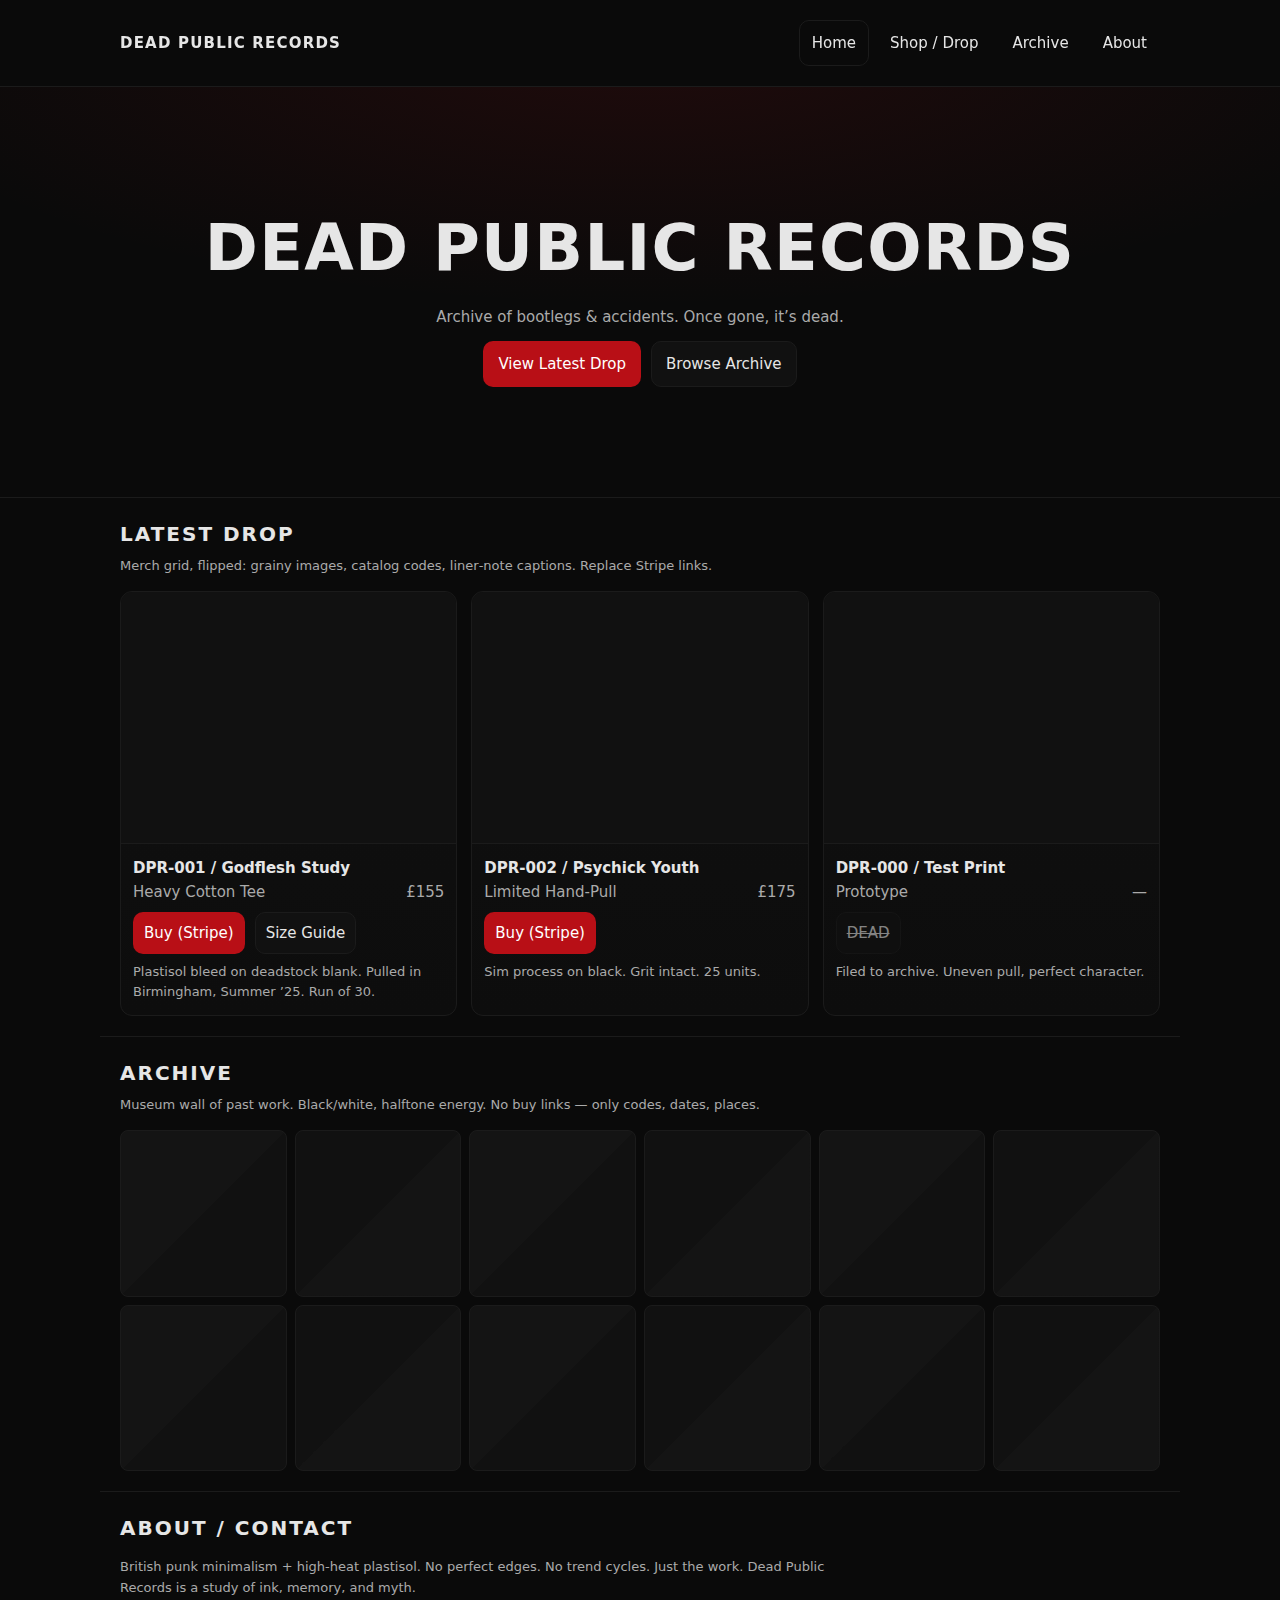
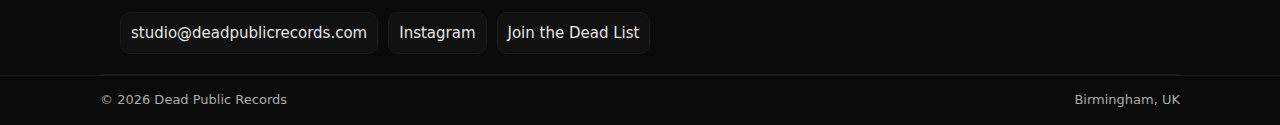
<file: index.html>
<!doctype html>
<html lang="en">
<head>
  <meta charset="utf-8" />
  <meta name="viewport" content="width=device-width, initial-scale=1" />
  <title>Dead Public Records</title>
  <meta name="description" content="Dead Public Records — archive of bootlegs & accidents. Once gone, it's dead." />
  <meta name="theme-color" content="#000000" />
  <style>
    :root{ --bg:#0a0a0a; --fg:#e6e6e6; --muted:#aaaaaa; --edge:#1b1b1b; --accent:#b80f16; }
    *{box-sizing:border-box} html,body{height:100%}
    body{margin:0;background:var(--bg);color:var(--fg);font:15px/1.6 system-ui,-apple-system,Segoe UI,Roboto,Inter,Arial,sans-serif;-webkit-font-smoothing:antialiased}
    a{color:var(--fg);text-decoration:none} a:hover{color:var(--accent)}
    .wrap{max-width:1080px;margin:0 auto;padding:20px}
    header{position:sticky;top:0;z-index:10;background:rgba(10,10,10,.9);backdrop-filter:blur(4px);border-bottom:1px solid var(--edge)}
    .nav{display:flex;align-items:center;justify-content:space-between}
    .brand{text-transform:uppercase;letter-spacing:.08em;font-weight:700}
    .menu{display:flex;gap:8px;flex-wrap:wrap}
    .menu a{padding:10px 12px;border-radius:10px;border:1px solid transparent}
    .menu a.active,.menu a:hover{border-color:var(--edge)}
    section{padding:34px 0;border-bottom:1px solid var(--edge)}
    h1,h2{letter-spacing:.02em;margin:0}
    h2{text-transform:uppercase;font-size:clamp(16px,2.2vw,20px);letter-spacing:.1em;margin-bottom:12px}
    .hero{display:grid;place-items:center;padding:90px 0;border-bottom:1px solid var(--edge);
      background: radial-gradient(800px 260px at 50% -10%, rgba(184,15,22,.12), rgba(0,0,0,0));}
    .hero h1{font-size:clamp(28px,6vw,64px);text-transform:uppercase;margin-bottom:6px}
    .hero p{color:var(--muted);margin:4px 0 0}
    .btn{display:inline-flex;align-items:center;gap:8px;padding:10px 14px;border:1px solid var(--edge);background:#111;border-radius:10px;cursor:pointer}
    .btn.primary{background:var(--accent);color:#fff;border-color:transparent}
    .row{display:flex;gap:10px;flex-wrap:wrap}
    .grid{display:grid;grid-template-columns:repeat(3,1fr);gap:14px}
    @media (max-width:900px){.grid{grid-template-columns:repeat(2,1fr)}}
    @media (max-width:640px){.grid{grid-template-columns:1fr}}
    .card{border:1px solid var(--edge);border-radius:12px;overflow:hidden;background:linear-gradient(180deg,#101010,#0d0d0d)}
    .card .img{aspect-ratio:4/3;background:#111 center/cover no-repeat;border-bottom:1px solid var(--edge)}
    .card .body{padding:12px}
    .meta{display:flex;justify-content:space-between;align-items:center;color:var(--muted)}
    .sticker{display:inline-block;padding:8px 10px;border:1px solid var(--edge);border-radius:10px;background:#111}
    .sticker.buy{background:var(--accent);color:#fff;border-color:transparent}
    .sticker.dead{opacity:.55;text-decoration:line-through}
    .gallery{display:grid;gap:8px;grid-template-columns:repeat(6,1fr)}
    @media (max-width:900px){.gallery{grid-template-columns:repeat(4,1fr)}}
    @media (max-width:640px){.gallery{grid-template-columns:repeat(3,1fr)}}
    .thumb{aspect-ratio:1/1;border:1px solid var(--edge);border-radius:8px;background:#111 center/cover no-repeat}
    .fine{color:var(--muted);font-size:13px}
    footer{border-top:1px solid var(--edge);color:var(--muted)}
    /* simple “placeholder image” backgrounds */
    .ph1{background-image:linear-gradient(135deg,#141414 0 50%,#111 50% 100%)}
    .ph2{background-image:linear-gradient(135deg,#111 0 50%,#141414 50% 100%)}
  </style>
</head>
<body>
  <header>
    <div class="wrap nav">
      <div class="brand">Dead Public Records</div>
      <nav class="menu">
        <a href="#home" class="active">Home</a>
        <a href="#shop">Shop / Drop</a>
        <a href="#archive">Archive</a>
        <a href="#about">About</a>
      </nav>
    </div>
  </header>

  <!-- HOME -->
  <main id="home">
    <section class="hero">
      <div class="wrap" style="text-align:center">
        <h1>DEAD PUBLIC RECORDS</h1>
        <p>Archive of bootlegs & accidents. Once gone, it’s dead.</p>
        <div class="row" style="justify-content:center;margin-top:12px">
          <a class="btn primary" href="#shop">View Latest Drop</a>
          <a class="btn" href="#archive">Browse Archive</a>
        </div>
      </div>
    </section>

    <!-- SHOP / DROP -->
    <section id="shop" class="wrap">
      <h2>Latest Drop</h2>
      <p class="fine" style="margin:-6px 0 14px">Merch grid, flipped: grainy images, catalog codes, liner‑note captions. Replace Stripe links.</p>
      <div class="grid">
        <article class="card">
          <div class="img ph1"></div>
          <div class="body">
            <div style="font-weight:600">DPR‑001 / Godflesh Study</div>
            <div class="meta"><span>Heavy Cotton Tee</span><span>£155</span></div>
            <div class="row" style="margin-top:8px">
              <!-- REPLACE the href with your Stripe Payment Link -->
              <a class="sticker buy" href="https://buy.stripe.com/test_replace_me" target="_blank" rel="noopener">Buy (Stripe)</a>
              <span class="sticker">Size Guide</span>
            </div>
            <p class="fine" style="margin:8px 0 0">Plastisol bleed on deadstock blank. Pulled in Birmingham, Summer ’25. Run of 30.</p>
          </div>
        </article>

        <article class="card">
          <div class="img ph2"></div>
          <div class="body">
            <div style="font-weight:600">DPR‑002 / Psychick Youth</div>
            <div class="meta"><span>Limited Hand‑Pull</span><span>£175</span></div>
            <div class="row" style="margin-top:8px">
              <a class="sticker buy" href="https://buy.stripe.com/test_replace_me" target="_blank" rel="noopener">Buy (Stripe)</a>
            </div>
            <p class="fine" style="margin:8px 0 0">Sim process on black. Grit intact. 25 units.</p>
          </div>
        </article>

        <!-- Archived item shown inside shop -->
        <article class="card" aria-disabled="true">
          <div class="img ph1"></div>
          <div class="body">
            <div style="font-weight:600">DPR‑000 / Test Print</div>
            <div class="meta"><span>Prototype</span><span>—</span></div>
            <div class="row" style="margin-top:8px"><span class="sticker dead">DEAD</span></div>
            <p class="fine" style="margin:8px 0 0">Filed to archive. Uneven pull, perfect character.</p>
          </div>
        </article>
      </div>
    </section>

    <!-- ARCHIVE -->
    <section id="archive" class="wrap">
      <h2>Archive</h2>
      <p class="fine" style="margin:-6px 0 14px">Museum wall of past work. Black/white, halftone energy. No buy links — only codes, dates, places.</p>
      <div class="gallery">
        <div class="thumb ph1" title="DPR‑003 / Summer ’25"></div>
        <div class="thumb ph2" title="DPR‑004 / Spring ’25"></div>
        <div class="thumb ph1" title="DPR‑005 / Winter ’24"></div>
        <div class="thumb ph2" title="DPR‑006 / Demo Pull"></div>
        <div class="thumb ph1" title="DPR‑007 / One‑Pass"></div>
        <div class="thumb ph2" title="DPR‑008 / Collage"></div>
        <div class="thumb ph1" title="DPR‑009 / Study"></div>
        <div class="thumb ph2" title="DPR‑010 / Proof"></div>
        <div class="thumb ph1" title="DPR‑011 / Variant"></div>
        <div class="thumb ph2" title="DPR‑012 / Field Note"></div>
        <div class="thumb ph1" title="DPR‑013 / Field Note"></div>
        <div class="thumb ph2" title="DPR‑014 / Field Note"></div>
      </div>
    </section>

    <!-- ABOUT -->
    <section id="about" class="wrap">
      <h2>About / Contact</h2>
      <p class="fine" style="max-width:760px">
        British punk minimalism + high‑heat plastisol. No perfect edges. No trend cycles. Just the work.
        Dead Public Records is a study of ink, memory, and myth.
      </p>
      <div class="row" style="margin-top:10px">
        <a class="sticker" href="mailto:studio@deadpublicrecords.com">studio@deadpublicrecords.com</a>
        <a class="sticker" href="https://instagram.com/" target="_blank" rel="noopener">Instagram</a>
        <a class="sticker" href="#" onclick="alert('Swap this with your Buttondown/Mailchimp embed.');return false;">Join the Dead List</a>
      </div>
    </section>
  </main>

  <footer>
    <div class="wrap" style="display:flex;justify-content:space-between;align-items:center;padding:14px 0">
      <span class="fine">© <span id="y"></span> Dead Public Records</span>
      <span class="fine">Birmingham, UK</span>
    </div>
  </footer>

  <script>
    // Year + simple nav highlighting
    document.getElementById('y').textContent = new Date().getFullYear();
    const links = [...document.querySelectorAll('.menu a')];
    function setActive(){
      const hash = location.hash || '#home';
      links.forEach(a => a.classList.toggle('active', a.getAttribute('href')===hash));
    }
    window.addEventListener('hashchange', setActive); setActive();
  </script>
</body>
</html>
</file>
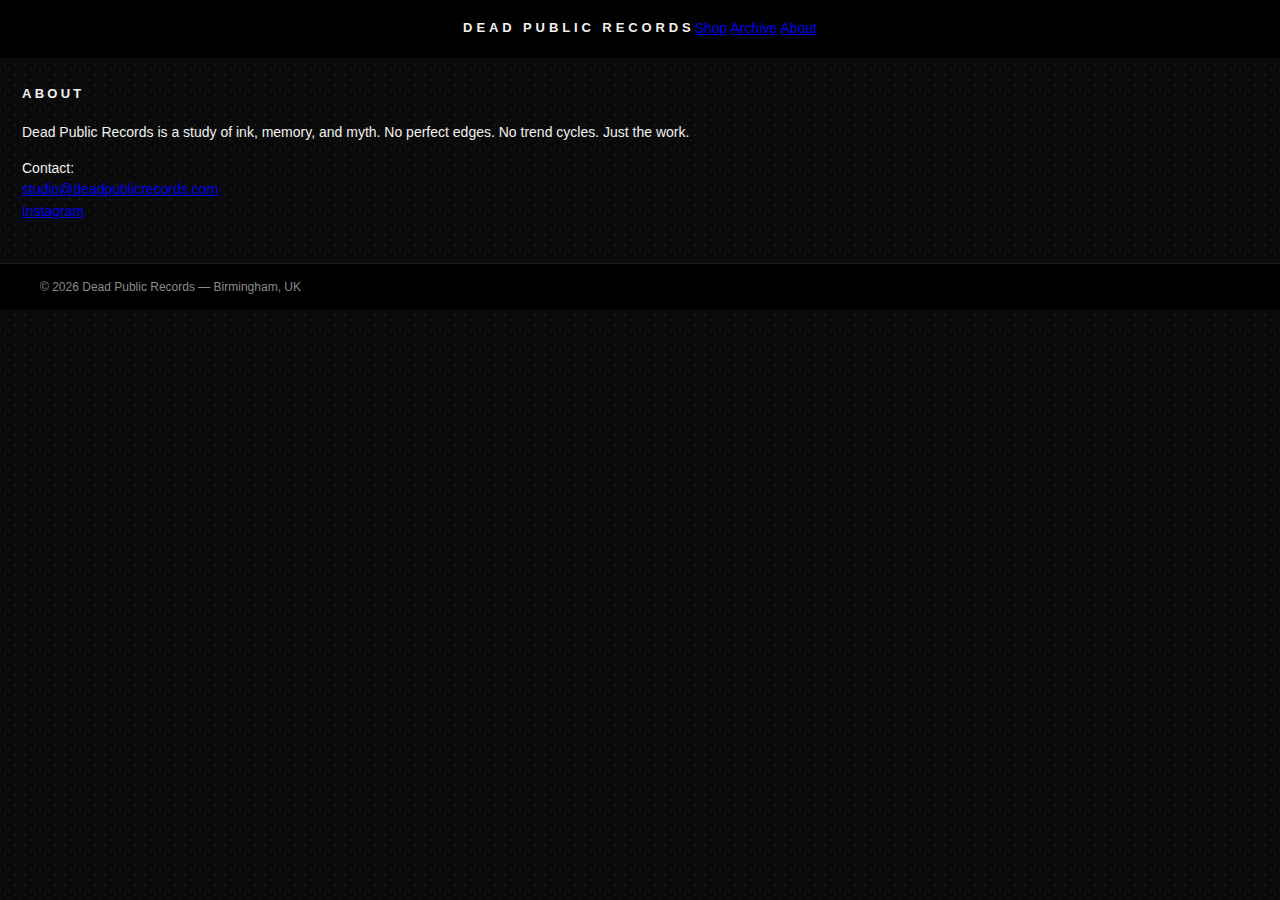
<file: about.html>
<!doctype html>
<html lang="en">
<head>
<meta charset="utf-8"><meta name="viewport" content="width=device-width,initial-scale=1">
<title>About — Dead Public Records</title>
<link rel="stylesheet" href="assets/styles.css">
</head>
<body>
<header>
  <div class="top">
    <div class="brand">DEAD PUBLIC RECORDS</div>
    <nav>
      <a href="index.html">Shop</a>
      <a href="archive.html">Archive</a>
      <a href="about.html">About</a>
    </nav>
  </div>
</header>

<main>
  <h2>About</h2>
  <p>Dead Public Records is a study of ink, memory, and myth. No perfect edges. No trend cycles. Just the work.</p>
  <p class="muted">
    Contact:<br>
    <a href="mailto:studio@deadpublicrecords.com">studio@deadpublicrecords.com</a><br>
    <a href="https://instagram.com/" target="_blank" rel="noopener">Instagram</a>
  </p>
</main>

<footer><div class="foot">© <span id="y"></span> Dead Public Records — Birmingham, UK</div></footer>
<script>document.getElementById('y').textContent=new Date().getFullYear()</script>
</body>
</html>
</file>
<file: assets/styles.css>
:root{
  --bg:#0a0a0a; --fg:#f1f1f1; --muted:#9a9a9a; --edge:#1d1d1d;
}

/* OC-style starfield (no external images) */
body{
  margin:0; color:var(--fg);
  background:
    radial-gradient(#ffffff0f 1px, transparent 1px) 0 0/10px 10px,
    radial-gradient(#ffffff08 1px, transparent 1px) 5px 5px/10px 10px,
    #0a0a0a;
  font:14px/1.55 -apple-system,BlinkMacSystemFont,Segoe UI,Roboto,Inter,Arial,sans-serif;
}

/* Header */
header{background:#000}
.top{max-width:1300px;margin:0 auto;padding:18px 22px;display:flex;justify-content:center}
.brand{font-weight:700;letter-spacing:.3em;text-transform:uppercase;font-size:13px}

/* Page shell */
main{max-width:1300px;margin:0 auto;padding:26px 22px}
h2{margin:0 0 18px;font-size:13px;letter-spacing:.25em;text-transform:uppercase}

/* GRID — BIG floating items */
.grid{
  display:grid; gap:38px;
  grid-template-columns:repeat(auto-fill,minmax(320px,1fr));
  justify-items:center;
}
.item{text-align:center}
.item a{display:block}
.item img{
  width:100%; height:auto; display:block;
  background:#111; /* if image has transparency */
  box-shadow: 0 0 0 1px #0006, 0 14px 40px #0009; /* float */
  transition: transform .18s ease, opacity .2s ease;
}
.item img:hover{transform:translateY(-2px); opacity:.92}

/* Captions + size boxes */
.code{margin-top:12px;font-size:12px;letter-spacing:.18em}
.sizes{margin-top:8px;display:flex;gap:6px;justify-content:center;flex-wrap:wrap}
.size{
  min-width:34px;text-align:center;
  padding:6px 8px;border:1px solid #3a3a3a;background:#0f0f0f;color:#f1f1f1;
  font-size:11px;letter-spacing:.08em;
}
.size.dead{color:#777;text-decoration:line-through;border-color:#2a2a2a;background:#0c0c0c}

/* Archive grayed */
.dead img{opacity:.45;filter:grayscale(100%) contrast(90%)}
.dead .code{text-decoration:line-through;color:#9a9a9a}

/* Product page */
.product{display:grid;gap:28px;grid-template-columns:1.15fr .85fr}
@media (max-width:980px){.product{grid-template-columns:1fr}}
.photo{background:#111;padding:10px;border:1px solid var(--edge);box-shadow:0 12px 40px #000a}
.photo img{width:100%;display:block}
.panel{border:1px solid var(--edge);padding:16px;background:#0f0f0f;border-radius:10px}
.panel h1{margin:0 0 10px;font-size:14px;letter-spacing:.22em;text-transform:uppercase}
.meta{color:#bdbdbd;font-size:12px;margin-bottom:12px}
.btns{display:flex;gap:8px;flex-wrap:wrap;margin-top:12px}
.btn{
  padding:10px 14px;border:1px solid #3a3a3a;background:#fff;color:#000;
  text-decoration:none;border-radius:8px;font-weight:600
}
.btn.ghost{background:#111;color:#f1f1f1;border-color:#3a3a3a}

/* Footer */
footer{color:#9a9a9a;background:#000}
.foot{max-width:1300px;margin:0 auto;padding:16px 22px;font-size:12px}
.sizes a:hover{border-color:#444}
.primary{display:inline-block;margin-top:10px;padding:10px 14px;background:#fff;color:#000;border-radius:8px;text-decoration:none;font-weight:600}
.back{display:inline-block;margin-top:12px;color:var(--muted);text-decoration:underline}
footer{border-top:1px solid var(--edge);background:#000;color:#8a8a8a}
.foot{max-width:1200px;margin:0 auto;padding:14px 18px;font-size:12px}
</file>
